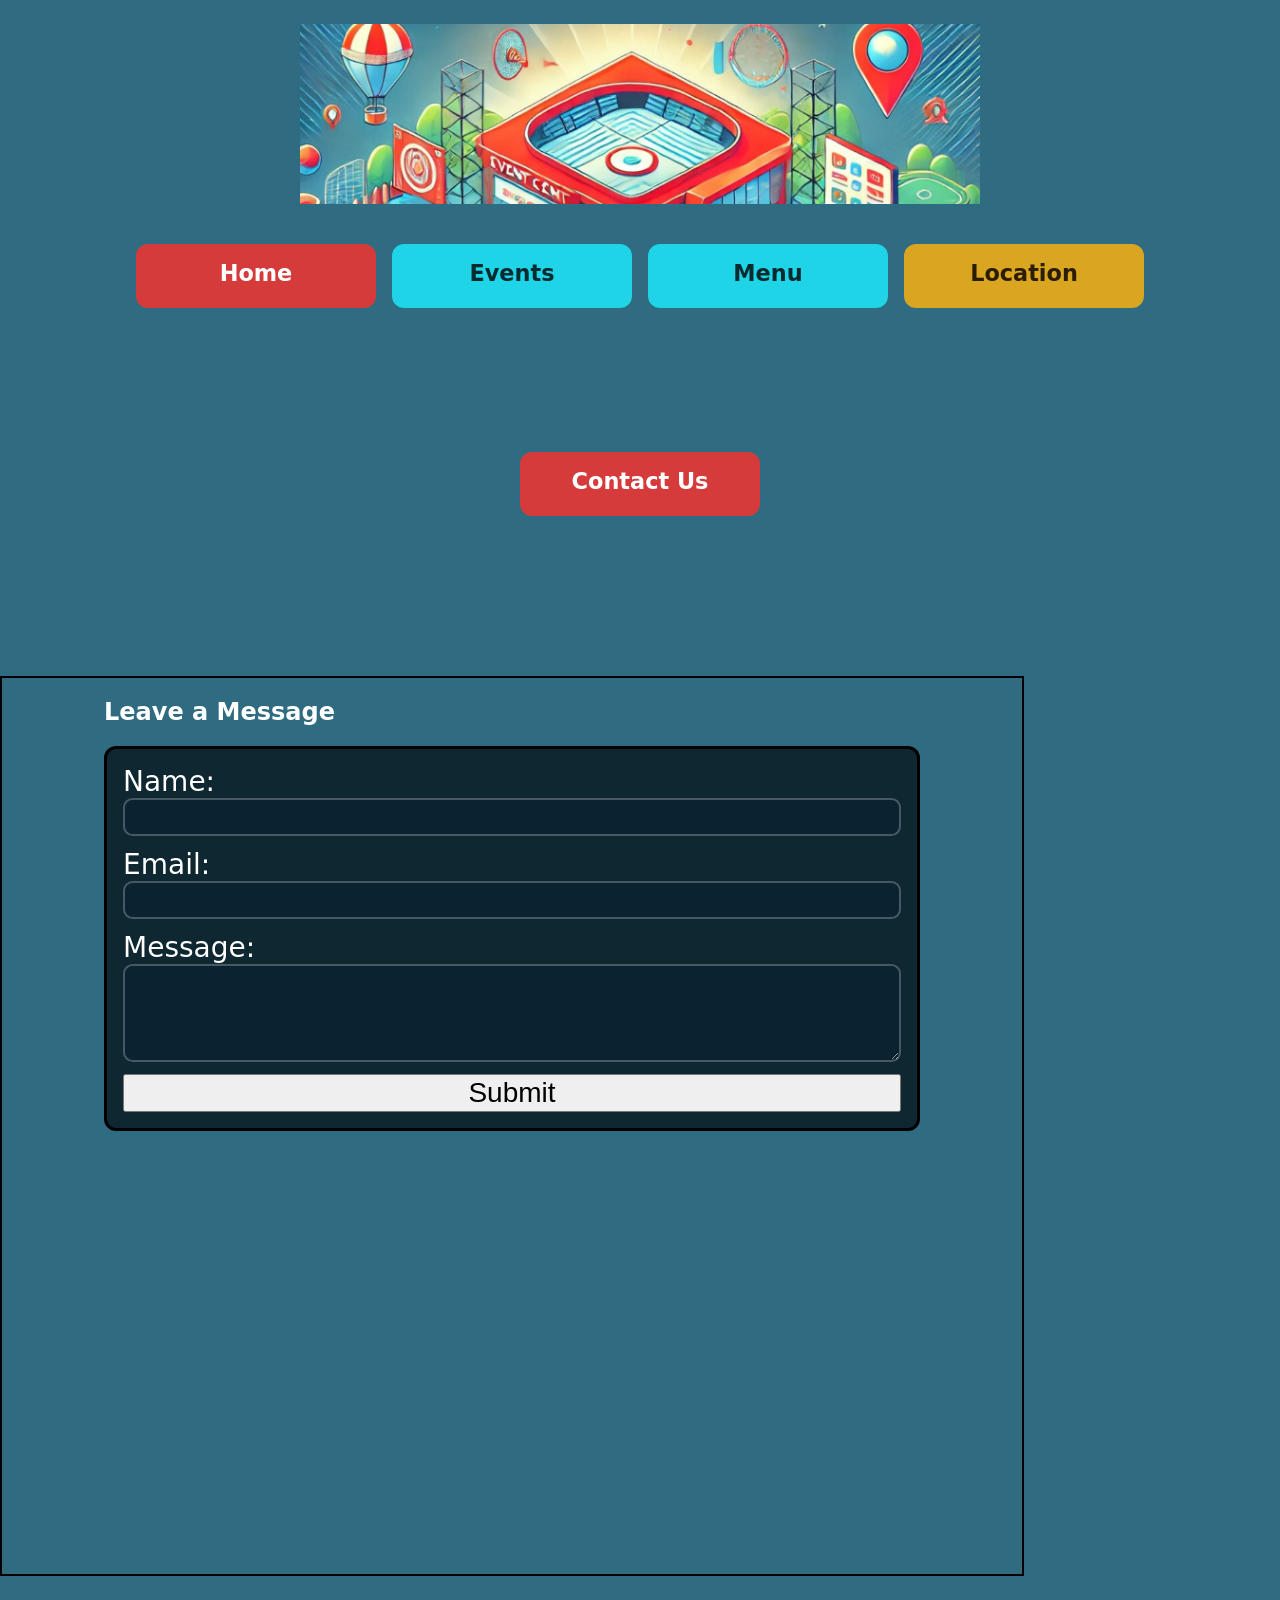
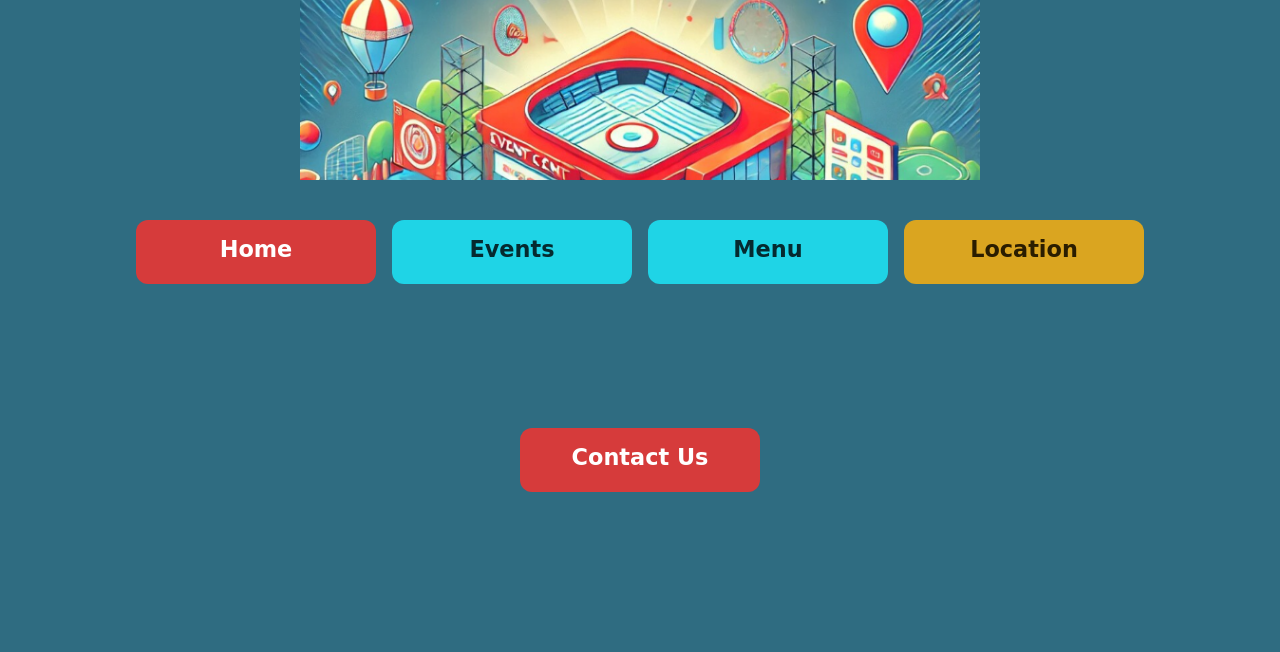
<file: contactus.html>
<!DOCTYPE html>
<html lang="en">
<head>
  <meta charset="UTF-8">
  <meta name="viewport" content="width=device-width, initial-scale=1.0">
  <title>Contact Us</title>
  <link rel="stylesheet" href="styles.css">
</head>
<body>
<header class="hero">
    <div class="hero__img-wrap">
      <img src="EventCenter1.png" alt="Events R’ Us banner"/>
    </div>
    <nav class="cards-container" aria-label="Primary">
      <a href="index.html">
        <div class="card-slot">
        <div class="card red">
        <h1>Home</h1>
        <ul class="menu">
          <li>Banner</li>
          <li>About Us</li>
          <li>Welcome</li>
          <li>Featured</li>
        </ul>
      </div>
      </div>
      </a>

      <a href="events.html">
        <div class="card-slot">
        <div class="card blue">
        <h1>Events</h1>
        <ul class="menu">
          <li>Name</li>
          <li>Date</li>
          <li>Description</li>
        </ul>
      </div>
      </div>
      </a>

      <a href="menu.html">
        <div class="card-slot">
        <div class="card blue">
        <h1>Menu</h1>
        <ul class="menu">
          <li>Appetizers</li>
          <li>Mains</li>
          <li>Dessert</li>
          <li>Beverages</li>
        </ul>
      </div>
      </div>
      </a>

      <a href="location.html">
        <div class="card-slot">
        <div class="card yellow">
        <h1>Location</h1>
        <ul class="menu">
          <li>Address</li>
          <li>Hours</li>
          <li>Map</li>
        </ul>
      </div>
      </div>
      </a>

      <a href="contactus.html">
        <div class="card-slot">
        <div class="card red">
        <h1>Contact Us</h1>
        <ul class="menu">
          <li>Name</li>
          <li>Email</li>
          <li>Message</li>
        </ul>
      </div>
      </div>
      </a>
    </nav>
  </header>

  <section class="secd">
  <div class="container">
    
      <h1>Leave a Message</h1>
    
    
      <form class="form-class"  method="post">
            <div class="form-group">
                <label for="name">Name:</label>
                <input type="text" id="name" name="name" required>
            </div>
            <div class="form-group">
                <label for="email">Email:</label>
                <input type="email" id="email" name="email" required>
            </div>
            <div class="form-group">
                <label for="message">Message:</label>
                <textarea type="textarea"id="message" name="message" rows="5" required></textarea>
            </div>
            <button class="submit"type="submit">Submit</button>
        </form>
    
  </div>
</section>
<section>
  <footer class="hero">
    <div class="hero__img-wrap">
      <img src="EventCenter1.png" alt="Events R’ Us banner"/>
    </div>
    <nav class="cards-container" aria-label="Primary">
      <a href="index.html">
        <div class="card-slot">
        <div class="card red">
        <h1>Home</h1>
        <ul class="menu">
          <li>Banner</li>
          <li>About Us</li>
          <li>Welcome</li>
          <li>Featured</li>
        </ul>
      </div>
      </div>
      </a>

      <a href="events.html">
        <div class="card-slot">
        <div class="card blue">
        <h1>Events</h1>
        <ul class="menu">
          <li>Name</li>
          <li>Date</li>
          <li>Description</li>
        </ul>
      </div>
      </div>
      </a>

      <a href="menu.html">
        <div class="card-slot">
        <div class="card blue">
        <h1>Menu</h1>
        <ul class="menu">
          <li>Appetizers</li>
          <li>Mains</li>
          <li>Dessert</li>
          <li>Beverages</li>
        </ul>
      </div>
      </div>
      </a>

      <a href="location.html">
        <div class="card-slot">
        <div class="card yellow">
        <h1>Location</h1>
        <ul class="menu">
          <li>Address</li>
          <li>Hours</li>
          <li>Map</li>
        </ul>
      </div>
      </div>
      </a>

      <a href="contactus.html">
        <div class="card-slot">
        <div class="card red">
        <h1>Contact Us</h1>
        <ul class="menu">
          <li>Name</li>
          <li>Email</li>
          <li>Message</li>
        </ul>
      </div>
      </div>
      </a>
    </nav>
  </footer>
</section>
</body>
</html>
</file>
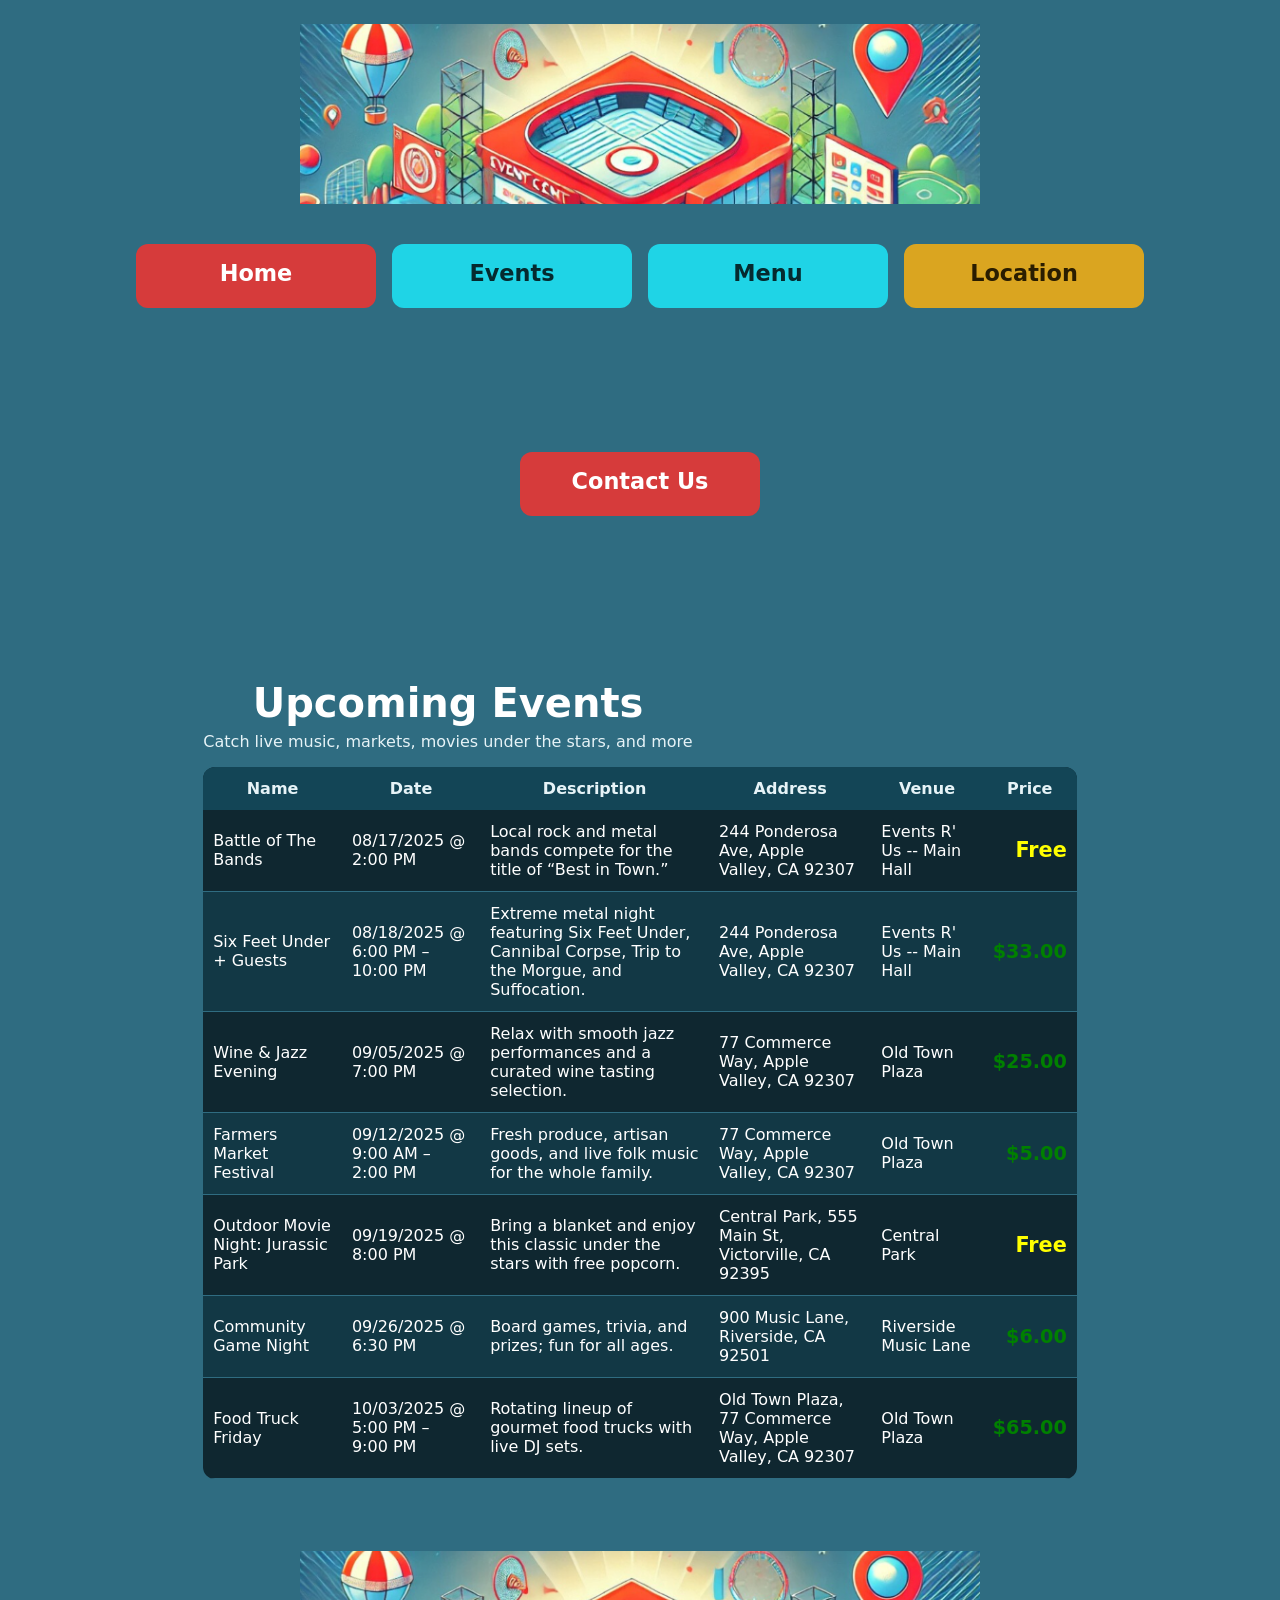
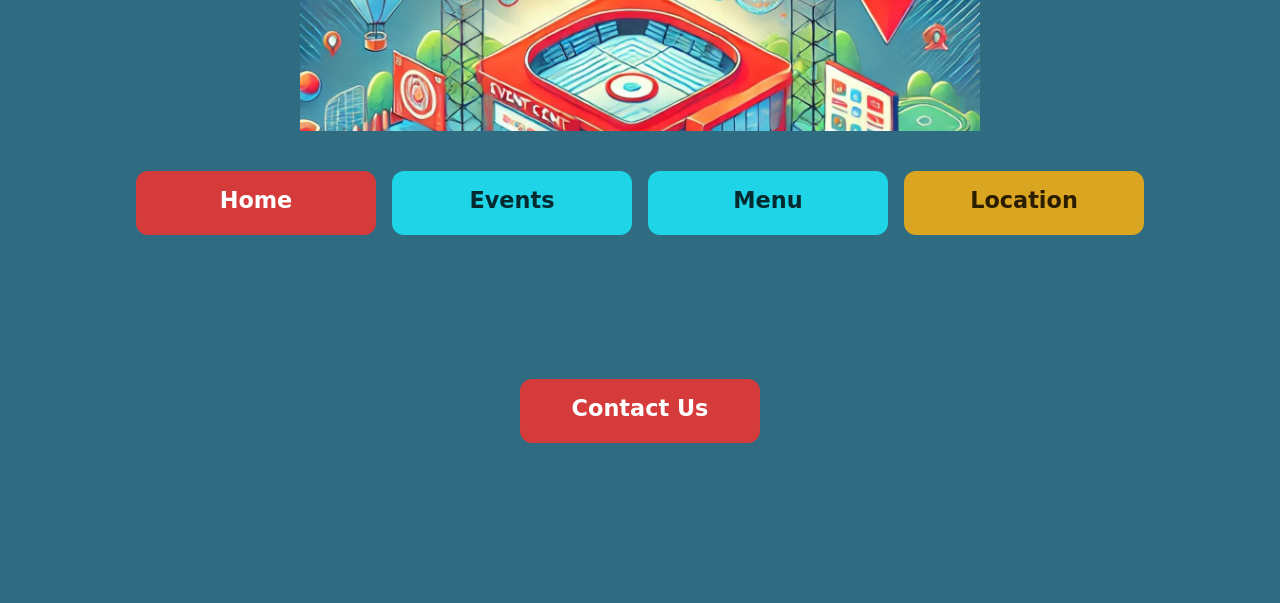
<file: events.html>
<!DOCTYPE html>
<html lang="en">
<head>
  <meta charset="UTF-8">
  <meta name="viewport" content="width=device-width, initial-scale=1.0">
  <title>Events</title>
  <link rel="stylesheet" href="styles.css">
</head>
<body>
  <header class="hero">
    <div class="hero__img-wrap">
      <img src="EventCenter1.png" alt="Events R’ Us banner"/>
    </div>
    <nav class="cards-container" aria-label="Primary">
      <a href="index.html">
        <div class="card-slot">
        <div class="card red">
        <h1>Home</h1>
        <ul class="menu">
          <li>Banner</li>
          <li>About Us</li>
          <li>Welcome</li>
          <li>Featured</li>
        </ul>
      </div>
      </div>
      </a>

      <a href="events.html">
        <div class="card-slot">
        <div class="card blue">
        <h1>Events</h1>
        <ul class="menu">
          <li>Name</li>
          <li>Date</li>
          <li>Description</li>
        </ul>
      </div>
      </div>
      </a>

      <a href="menu.html">
        <div class="card-slot">
        <div class="card blue">
        <h1>Menu</h1>
        <ul class="menu">
          <li>Appetizers</li>
          <li>Mains</li>
          <li>Dessert</li>
          <li>Beverages</li>
        </ul>
      </div>
      </div>
      </a>

      <a href="location.html">
        <div class="card-slot">
        <div class="card yellow">
        <h1>Location</h1>
        <ul class="menu">
          <li>Address</li>
          <li>Hours</li>
          <li>Map</li>
        </ul>
      </div>
      </div>
      </a>

      <a href="contactus.html">
        <div class="card-slot">
        <div class="card red">
        <h1>Contact Us</h1>
        <ul class="menu">
          <li>Name</li>
          <li>Email</li>
          <li>Message</li>
        </ul>
      </div>
      </div>
      </a>
    </nav>
  </header>
  <!--TAble of events-->
   <section class="content">
    <div class="intro">
      <h1>Upcoming Events</h1>
      <p>Catch live music, markets, movies under the stars, and more </p>
      
    </div>

    <div class="table-wrap">
      <table aria-label="Upcoming events">
        <thead>
          <tr>
            <!--the scope attribute is used within table header cells (<th>) to provide semantic information about the scope of the header. This information is crucial for accessibility, particularly for users relying on screen readers and other assistive technologies.-->
            <th scope="col">Name</th>
            <th scope="col">Date</th>
            <th scope="col">Description</th>
            <th scope="col">Address</th>
            <th scope="col">Venue</th>
            <th scope="col">Price</th>
          </tr>
        </thead>
        <tbody>
          <tr>
            <td>Battle of The Bands</td>
            <td>08/17/2025 @ 2:00 PM</td>
            <td>Local rock and metal bands compete for the title of “Best in Town.”</td>
            <td>244 Ponderosa Ave, Apple Valley, CA 92307</td>
            <td>Events R' Us -- Main Hall</td>
            <td class="yell">Free</td>
          </tr>
          <tr>
            <td>Six Feet Under + Guests</td>
            <td>08/18/2025 @ 6:00 PM – 10:00 PM</td>
            <td>Extreme metal night featuring Six Feet Under, Cannibal Corpse, Trip to the Morgue, and Suffocation.</td>
            <td>244 Ponderosa Ave, Apple Valley, CA 92307</td>
            <td>Events R' Us -- Main Hall</td>
            <td class="green">$33.00</td>
          </tr>
          <tr>
            <td>Wine & Jazz Evening</td>
            <td>09/05/2025 @ 7:00 PM</td>
            <td>Relax with smooth jazz performances and a curated wine tasting selection.</td>
            <td>77 Commerce Way, Apple Valley, CA 92307</td>
            <td>Old Town Plaza</td>
            <td class="green">$25.00</td>
          </tr>
          <tr>
            <td>Farmers Market Festival</td>
            <td>09/12/2025 @ 9:00 AM – 2:00 PM</td>
            <td>Fresh produce, artisan goods, and live folk music for the whole family.</td>
            <td>77 Commerce Way, Apple Valley, CA 92307</td>
            <td>Old Town Plaza</td>
            <td class="green">$5.00</td>
          </tr>
          <tr>
            <td>Outdoor Movie Night: Jurassic Park</td>
            <td>09/19/2025 @ 8:00 PM</td>
            <td>Bring a blanket and enjoy this classic under the stars with free popcorn.</td>
            <td>Central Park, 555 Main St, Victorville, CA 92395</td>
            <td>Central Park</td>
            <td class="yell">Free</td>
          </tr>
          <tr>
            <td>Community Game Night</td>
            <td>09/26/2025 @ 6:30 PM</td>
            <td>Board games, trivia, and prizes; fun for all ages.</td>
            <td>900 Music Lane, Riverside, CA 92501</td>
            <td>Riverside Music Lane</td>
            <td class="green">$6.00</td>
          </tr>
          <tr>
            <td>Food Truck Friday</td>
            <td>10/03/2025 @ 5:00 PM – 9:00 PM</td>
            <td>Rotating lineup of gourmet food trucks with live DJ sets.</td>
            <td>Old Town Plaza, 77 Commerce Way, Apple Valley, CA 92307</td>
            <td>Old Town Plaza</td>
            <td class="green">$65.00</td>
          </tr>
        </tbody>
      </table>
    </div>
  </section>
  <section>
    <footer class="hero">
    <div class="hero__img-wrap">
      <img src="EventCenter1.png" alt="Events R’ Us banner"/>
    </div>
    <nav class="cards-container" aria-label="Primary">
      <a href="index.html">
        <div class="card-slot">
        <div class="card red">
        <h1>Home</h1>
        <ul class="menu">
          <li>Banner</li>
          <li>About Us</li>
          <li>Welcome</li>
          <li>Featured</li>
        </ul>
      </div>
      </div>
      </a>

      <a href="events.html">
        <div class="card-slot">
        <div class="card blue">
        <h1>Events</h1>
        <ul class="menu">
          <li>Name</li>
          <li>Date</li>
          <li>Description</li>
        </ul>
      </div>
      </div>
      </a>

      <a href="menu.html">
        <div class="card-slot">
        <div class="card blue">
        <h1>Menu</h1>
        <ul class="menu">
          <li>Appetizers</li>
          <li>Mains</li>
          <li>Dessert</li>
          <li>Beverages</li>
        </ul>
      </div>
      </div>
      </a>

      <a href="location.html">
        <div class="card-slot">
        <div class="card yellow">
        <h1>Location</h1>
        <ul class="menu">
          <li>Address</li>
          <li>Hours</li>
          <li>Map</li>
        </ul>
      </div>
      </div>
      </a>

      <a href="contactus.html">
        <div class="card-slot">
        <div class="card red">
        <h1>Contact Us</h1>
        <ul class="menu">
          <li>Name</li>
          <li>Email</li>
          <li>Message</li>
        </ul>
      </div>
      </div>
      </a>
    </nav>
  </footer>
  </section>
</body>
</html>
</file>
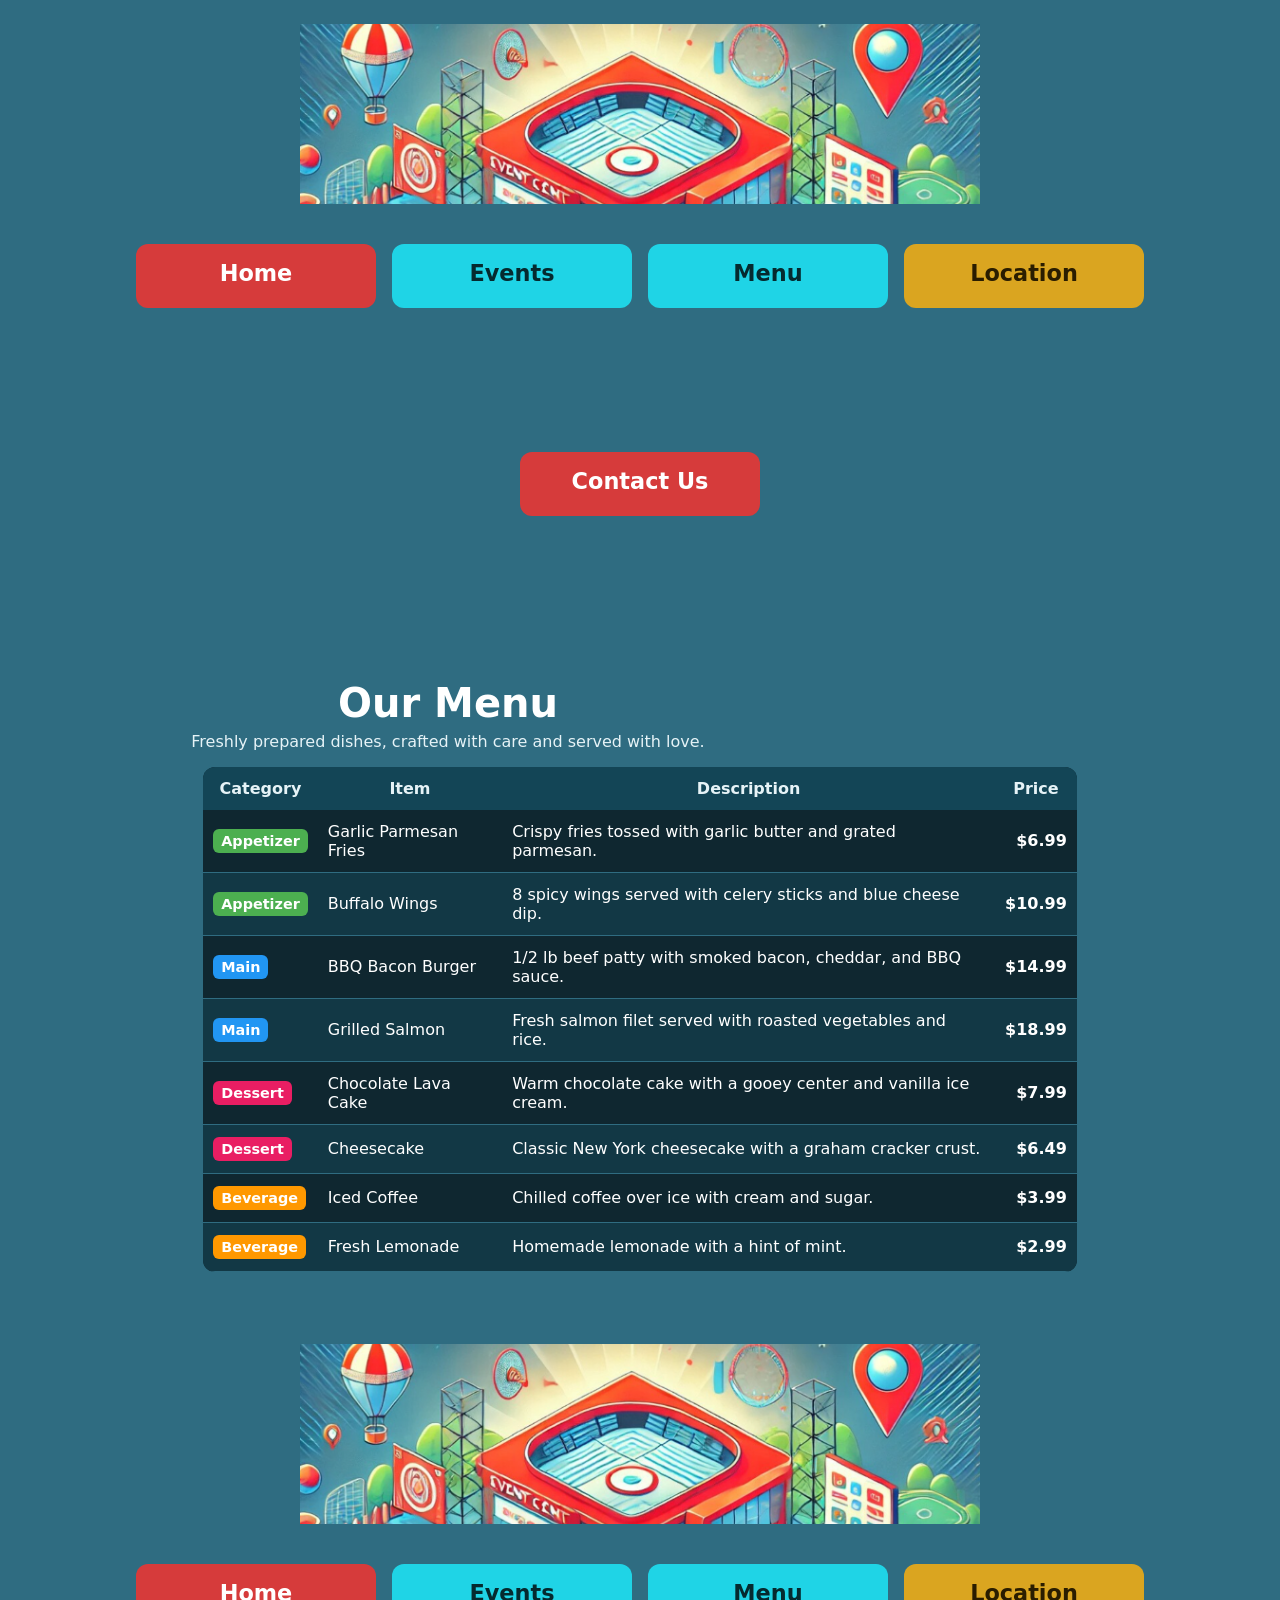
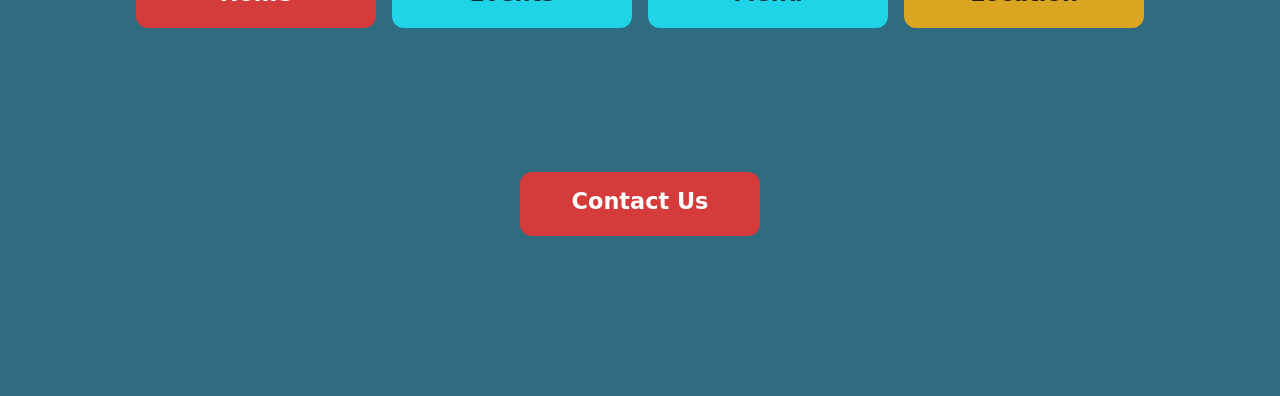
<file: menu.html>
<!DOCTYPE html>
<html lang="en">
<head>
  <meta charset="UTF-8">
  <meta name="viewport" content="width=device-width, initial-scale=1.0">
  <title>Menu</title>
  <link rel="stylesheet" href="styles.css">
</head>
<body>
  <header class="hero">
    <div class="hero__img-wrap">
      <img src="EventCenter1.png" alt="Events R’ Us banner"/>
    </div>
    <nav class="cards-container" aria-label="Primary">
      <a href="index.html">
        <div class="card-slot">
        <div class="card red">
        <h1>Home</h1>
        <ul class="menu">
          <li>Banner</li>
          <li>About Us</li>
          <li>Welcome</li>
          <li>Featured</li>
        </ul>
      </div>
      </div>
      </a>

      <a href="events.html">
        <div class="card-slot">
        <div class="card blue">
        <h1>Events</h1>
        <ul class="menu">
          <li>Name</li>
          <li>Date</li>
          <li>Description</li>
        </ul>
      </div>
      </div>
      </a>

      <a href="menu.html">
        <div class="card-slot">
        <div class="card blue">
        <h1>Menu</h1>
        <ul class="menu">
          <li>Appetizers</li>
          <li>Mains</li>
          <li>Dessert</li>
          <li>Beverages</li>
        </ul>
      </div>
      </div>
      </a>

      <a href="location.html">
        <div class="card-slot">
        <div class="card yellow">
        <h1>Location</h1>
        <ul class="menu">
          <li>Address</li>
          <li>Hours</li>
          <li>Map</li>
        </ul>
      </div>
      </div>
      </a>

      <a href="contactus.html">
        <div class="card-slot">
        <div class="card red">
        <h1>Contact Us</h1>
        <ul class="menu">
          <li>Name</li>
          <li>Email</li>
          <li>Message</li>
        </ul>
      </div>
      </div>
      </a>
    </nav>
  </header>
    <!-- ===== Menu Table ===== -->
  <section class="content">
    <div class="intro">
      <h1>Our Menu</h1>
      <p>Freshly prepared dishes, crafted with care and served with love.</p>
    </div>
    <div class="table-wrap">
      <table aria-label="Menu items">
        <thead>
          <tr>
            <th>Category</th>
            <th>Item</th>
            <th>Description</th>
            <th>Price</th>
          </tr>
        </thead>
        <tbody>
          <tr>
            <td><span class="category-label cat-appetizer">Appetizer</span></td>
            <td>Garlic Parmesan Fries</td>
            <td>Crispy fries tossed with garlic butter and grated parmesan.</td>
            <td>$6.99</td>
          </tr>
          <tr>
            <td><span class="category-label cat-appetizer">Appetizer</span></td>
            <td>Buffalo Wings</td>
            <td>8 spicy wings served with celery sticks and blue cheese dip.</td>
            <td>$10.99</td>
          </tr>
          <tr>
            <td><span class="category-label cat-main">Main</span></td>
            <td>BBQ Bacon Burger</td>
            <td>1/2 lb beef patty with smoked bacon, cheddar, and BBQ sauce.</td>
            <td>$14.99</td>
          </tr>
          <tr>
            <td><span class="category-label cat-main">Main</span></td>
            <td>Grilled Salmon</td>
            <td>Fresh salmon filet served with roasted vegetables and rice.</td>
            <td>$18.99</td>
          </tr>
          <tr>
            <td><span class="category-label cat-dessert">Dessert</span></td>
            <td>Chocolate Lava Cake</td>
            <td>Warm chocolate cake with a gooey center and vanilla ice cream.</td>
            <td>$7.99</td>
          </tr>
          <tr>
            <td><span class="category-label cat-dessert">Dessert</span></td>
            <td>Cheesecake</td>
            <td>Classic New York cheesecake with a graham cracker crust.</td>
            <td>$6.49</td>
          </tr>
          <tr>
            <td><span class="category-label cat-beverage">Beverage</span></td>
            <td>Iced Coffee</td>
            <td>Chilled coffee over ice with cream and sugar.</td>
            <td>$3.99</td>
          </tr>
          <tr>
            <td><span class="category-label cat-beverage">Beverage</span></td>
            <td>Fresh Lemonade</td>
            <td>Homemade lemonade with a hint of mint.</td>
            <td>$2.99</td>
          </tr>
        </tbody>
      </table>
    </div>
  </section>
  <section>
    <footer class="hero">
    <div class="hero__img-wrap">
      <img src="EventCenter1.png" alt="Events R’ Us banner"/>
    </div>
    <nav class="cards-container" aria-label="Primary">
      <a href="index.html">
        <div class="card-slot">
        <div class="card red">
        <h1>Home</h1>
        <ul class="menu">
          <li>Banner</li>
          <li>About Us</li>
          <li>Welcome</li>
          <li>Featured</li>
        </ul>
      </div>
      </div>
      </a>

      <a href="events.html">
        <div class="card-slot">
        <div class="card blue">
        <h1>Events</h1>
        <ul class="menu">
          <li>Name</li>
          <li>Date</li>
          <li>Description</li>
        </ul>
      </div>
      </div>
      </a>

      <a href="menu.html">
        <div class="card-slot">
        <div class="card blue">
        <h1>Menu</h1>
        <ul class="menu">
          <li>Appetizers</li>
          <li>Mains</li>
          <li>Dessert</li>
          <li>Beverages</li>
        </ul>
      </div>
      </div>
      </a>

      <a href="location.html">
        <div class="card-slot">
        <div class="card yellow">
        <h1>Location</h1>
        <ul class="menu">
          <li>Address</li>
          <li>Hours</li>
          <li>Map</li>
        </ul>
      </div>
      </div>
      </a>

      <a href="contactus.html">
        <div class="card-slot">
        <div class="card red">
        <h1>Contact Us</h1>
        <ul class="menu">
          <li>Name</li>
          <li>Email</li>
          <li>Message</li>
        </ul>
      </div>
      </div>
      </a>
    </nav>
  </footer>
  </section>
</body>
</html>
</file>
<file: styles.css>
/* ===== Base ===== */
    :root { --bg: #2f6c81; }

    * { box-sizing: border-box; }
    html, body { height: 100%; }
    html { overflow-y: scroll; }
    body {
      margin: 0;
      font-family: system-ui, -apple-system, Segoe UI, Roboto, Helvetica, Arial, sans-serif;
      background: var(--bg);
      color: #fff;
    }

    /* ===== Hero (header + logo) ===== */
    .hero { background: var(--bg); }
    .hero__img-wrap {
      display: flex;
      justify-content: center;
      padding: 1.5rem 0;
    }
    .hero__img-wrap img {
      width: min(60%, 680px);
      height: 20vh;
      object-fit: cover;
      display: block;
    }

    /* ===== Cards ===== */
    .cards-container {
      display: flex;
      flex-wrap: wrap;
      gap: 1rem;
      justify-content: center;
      align-items: flex-start;
      padding: 1rem 1rem 2rem;
      background: var(--bg);
    }
    .card {
      position: relative;
      width: 15rem;
      height: 4rem;
      border-radius: 12px;
      display: flex;
      flex-direction: column;
      align-items: center;
      justify-content: flex-start;
      transform-origin: top center;
      transition: transform 0.22s ease, filter 0.22s ease, box-shadow 0.22s ease;
      padding-top: 0.75rem;
    }
    .card h1 { margin: 0.25rem 0 0; font-size: 1.4rem; text-align: center; }
    .card-slot { width: 15rem; height: 12rem; border-radius: 12px; position: relative; }
    .card:hover { height: 12rem; transform: scale(1.08); filter: brightness(1.03); z-index: 2; box-shadow: 0 14px 28px rgba(0,0,0,.25), 0 10px 10px rgba(0,0,0,.15); }
    .card .menu {
      position: absolute;
      left: 0; top: 3.25rem;
      width: 100%;
      margin: 0; padding: 0.75rem 1rem 1.25rem;
      list-style: none;
      background: #fff; color: #222;
      opacity: 0; pointer-events: none;
      transition: opacity 0.2s ease;
    }
    .card:hover .menu { opacity: 1; pointer-events: auto; }
    .menu li { padding: 0.35rem 0; transition: font-weight 0.18s ease, transform 0.18s ease; }
    .menu li:hover { font-weight: 700; transform: translateX(2px); }
    .red { background: #d63b3b; }
    .blue { background: #1fd4e6; color: #052a2f; }
    .yellow { background: goldenrod; color: #2a1d00; }

    /* ===== Table Styling ===== */
    .table-wrap { width: 100%; overflow-x: auto; padding: 0 1rem 3rem; }
    table {
      width: 70%;
      margin: 0 auto;
      border-collapse: collapse;
      background: #0f2730;
      border-radius: 12px;
      overflow: hidden;
    }
    thead th {
      text-align: center;
      font-weight: 700;
      padding: 12px 10px;
      background: #134556;
      color: #e6f3f7;
    }
    tbody td {
      padding: 12px 10px;
      text-align: left;
      border-bottom: 1px solid var(--bg);
    }
    tbody td:last-child {
      text-align: right;
      font-weight: bold;
      white-space: nowrap;
    }
    tbody tr:hover { background-color: black; }
    tbody tr:nth-child(even) { background-color: #123845; }

    /* ===== Category Label Styling ===== */
    .category-label {
      display: inline-block;
      padding: 4px 8px;
      border-radius: 6px;
      font-weight: bold;
      color: #fff;
      font-size: 0.9rem;
    }
    .cat-appetizer { background-color: #4CAF50; } /* Green */
    .cat-main { background-color: #2196F3; }      /* Blue */
    .cat-dessert { background-color: #E91E63; }   /* Pink */
    .cat-beverage { background-color: #FF9800; }  /* Orange */

    /* ===== Responsive ===== */
    @media (max-width: 770px) {
      .card { width: 12.5rem; height: 11.5rem; }
      table { width: 95%; }
    }
    @media (max-width:900px){
  /* center the block if an old margin-left is hanging around */
  article.indexMain { 
    display: flex;          /* keep flex */
    flex-direction: column; /* stack vertically */
    align-items: stretch;   /* children fill width */
    gap: 1rem;
  }

  /* Make each child take full width (overrides things like width:50%) */
  .indexMain > * {
    width: 100% !important;
    max-width: 100%;
  }
      } 
    
    @media (max-width: 430px) {
      .hero__img-wrap img { width: 220px; height: 18vh; }
      .card { width: 11rem; height: 11rem; }
    }
    @media (prefers-reduced-motion: reduce) {
      .card { transition: none; }
      .card .menu { transition: none; }
      
    }

    .intro div{
      width:70%;
    }
    
    .intro{
      display: flex;
      flex-direction: column;
      text-align:center;

      width:70%;
    }
    
    /* ===== Hero (header + logo) ===== */
    .hero { background: var(--bg); }
    .hero__img-wrap {
      display: flex;
      justify-content: center;
      padding: 1.5rem 0;
    }
    .hero__img-wrap img {
      width: min(60%, 680px);
      height: 20vh;
      object-fit: cover;
      display: block;
    }

    /* ===== Cards Navbar ===== */
    .cards-container {
      display: flex;
      flex-wrap: wrap;
      gap: 1rem;
      justify-content: center;
      align-items: flex-start;
      padding: 1rem 1rem 2rem;
      background: var(--bg);
    }
    .card {
      position: relative;
      width: 15rem;
      height: 4rem;
      border-radius: 12px;
      display: flex;
      flex-direction: column;
      align-items: center;
      justify-content: flex-start;
      transform-origin: top center;
      transition: transform 0.22s ease, filter 0.22s ease, box-shadow 0.22s ease;
      padding-top: 0.75rem;
    }
    .card h1 { margin: 0.25rem 0 0; font-size: 1.4rem; text-align: center; }
    .card-slot { width: 15rem; height: 12rem; border-radius: 12px; position: relative; }
    .card:hover { height: 12rem; transform: scale(1.08); filter: brightness(1.03); z-index: 2; box-shadow: 0 14px 28px rgba(0,0,0,.25), 0 10px 10px rgba(0,0,0,.15); }
    .card .menu {
      position: absolute; left: 0; top: 3.25rem; width: 100%;
      margin: 0; padding: 0.75rem 1rem 1.25rem;
      list-style: none; background: #fff; color: #222;
      opacity: 0; pointer-events: none; transition: opacity 0.2s ease;
    }
    .card:hover .menu { opacity: 1; pointer-events: auto; }
    .menu li { padding: 0.35rem 0; transition: font-weight 0.18s ease, transform 0.18s ease; }
    .menu li:hover { font-weight: 700; transform: translateX(2px); }
    .red { background: #d63b3b; }
    .blue { background: #1fd4e6; color: #052a2f; }
    .yellow { background: goldenrod; color: #2a1d00; }

    a { text-decoration: none; color: inherit; }

    /* ===== Intro (optional) ===== */
    .intro {
      display: flex;
      flex-direction: column;
      align-items: center;
      text-align: center;
      gap: .35rem;
      padding: 0 1rem 1rem;
    }
    .intro h1 { margin: .25rem 0 0; font-size: clamp(1.75rem, 4vw, 2.5rem); }
    .intro p { max-width: 70ch; color: #e6f3f7; margin: 0; }

    /* ===== Locations layout (scoped, won’t affect your other pages) ===== */
    .locations {
      padding: 1rem 1rem 2rem;
    }
    .loc-grid {
      display: grid;
      grid-template-columns: 360px 1fr;
      gap: 1rem;
      align-items: stretch;
    }
    #map {
      width: 100%;
      min-height: 60vh;
      height: 100%;
      border-radius: 12px;
      overflow: hidden;
    }
    .sidebar {
      background: #0f2730;
      border-radius: 12px;
      padding: 1rem;
      border: 1px solid rgba(255,255,255,.12);
      display: flex;
      flex-direction: column;
      gap: .75rem;
      max-height: 70vh;
      overflow: auto;
    }
    .search {
      display: flex; gap: .5rem;
    }
    .search input {
      flex: 1; padding: .6rem .8rem; border-radius: .6rem;
      border: none; outline: none;
    }
    .search button {
      padding: .6rem .9rem; border-radius: .6rem; border: none;
      background: #1fd4e6; color: #052a2f; font-weight: 700; cursor: pointer;
    }
    .list { display: grid; gap: .6rem; }
    .card-item {
      background: #123845;
      border-radius: .8rem;
      padding: .75rem .9rem;
      transition: transform .15s ease, box-shadow .15s ease, background .15s ease;
      text-align: left; cursor: pointer;
    }
    .card-item:hover { transform: translateY(-1px); box-shadow: 0 8px 18px rgba(0,0,0,.25); }
    .card-item h3 { margin: 0 0 .25rem 0; font-size: 1rem; }
    .card-item p { margin: 0; color: #cfe7ef; font-size: .9rem; line-height: 1.35; }
    .pill {
      display: inline-block; font-size: .75rem; padding: .15rem .5rem;
      border-radius: 999px; margin-top: .35rem; background: #1fd4e6; color: #052a2f; font-weight: 700;
    }

    @media (max-width: 860px) {
      .loc-grid {
        grid-template-columns: 1fr;
        grid-template-rows: 45vh 1fr;
      }
      #map { min-height: 45vh; }
    }

    .container{
      width:80%;
      height:100%;
    }
    div.form-group{
      display:flex;
      justify-content: center;
      flex-direction: column;
      font-size:28px;
    }
    div.form-group:hover{
      font-weight:bold;
      color:green;
      transform: scale(1.08); filter: brightness(1.03); z-index: 2; box-shadow: 0 14px 28px rgba(0,0,0,.25), 0 10px 10px rgba(0,0,0,.15);
    }
    div.form-group input:hover{
      border-color: yellow;
    }
 
    article.indexMain{
      width:100%;
      margin-left:50%;
    }
    .indexMain{
      display:flex;
      flex-direction: row;
    }
    .submit{
      width:100%;
      text-align: center;
      font-size: 28px;
    }
    .submit:hover{
      background: green;
    }
   /* ——— Form container ——— */
.form-class{
  width: 100%;
  display: flex;
  flex-direction: column;
  gap: .75rem;
  padding: 1rem;                /* so content isn’t glued to the border */
  border: 3px solid #000;       /* <-- correct syntax */
  border-radius: 12px;
  background: #0f2730;
}

section.secd{
  display:flex;
  justify-content: space-around;
  justify-self: center;
  width:80%;
}
/* (Optional) if you need the border on .secd too */
.secd{
  width:50%;
  height:100%;
  border: 2px solid #000;       /* not just border-color */
}

/* Inputs: give them a base border so :hover color changes are visible */
.form-group input,
.form-group textarea,
.form-group select{
  padding: .6rem .8rem;
  border: 2px solid #455a64;
  border-radius: .6rem;
  background: #0b2230;
  color: #e6f3f7;
}
.form-group input:hover,
.form-group textarea:hover,
.form-group select:hover{
  border-color: yellow;
}
.form-class{
    justify-content: space-between;
}
.green{
  font-size: 120%;
  color:green;
}
.yell{
  font-size:130%;
  color:yellow;
}
</file>
